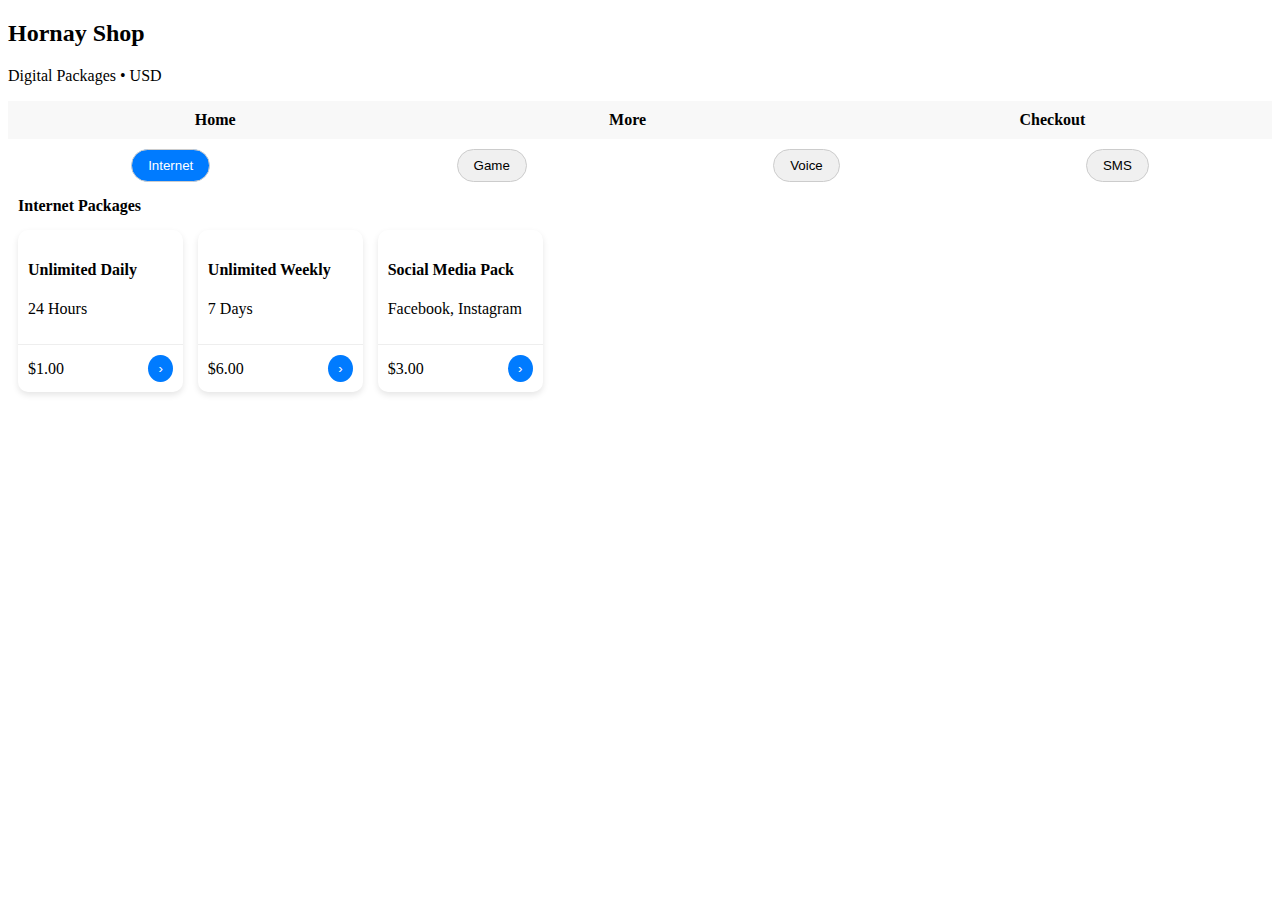
<file: index.html>
<!DOCTYPE html>
<html lang="en">
<head>
<meta charset="UTF-8">
<meta name="viewport" content="width=device-width, initial-scale=1.0">
<title>Hornay Shop - Packages</title>
<style>
/* =======================
   NAVIGATION
======================= */
.nav {
    display: flex;
    justify-content: space-around;
    padding: 10px 0;
    background: #f8f8f8;
    margin-bottom: 10px;
}
.nav a {
    text-decoration: none;
    color: #000;
    font-weight: bold;
}
.nav a.active {
    color: #007bff;
}

/* =======================
   CATEGORY TABS
======================= */
.tabs {
    display: flex;
    justify-content: space-around;
    margin: 10px 0;
}
.tab {
    padding: 8px 16px;
    border-radius: 20px;
    border: 1px solid #ccc;
    cursor: pointer;
    background: #f0f0f0;
}
.tab.active {
    background: #007bff;
    color: white;
}

/* =======================
   PRODUCT GRID
======================= */
.products {
    display: grid;
    grid-template-columns: repeat(auto-fill, minmax(150px, 1fr));
    gap: 15px;
    padding: 10px;
}

.card {
    background: #fff;
    border-radius: 10px;
    box-shadow: 0 3px 6px rgba(0,0,0,0.1);
    overflow: hidden;
    color: #000;
    display: flex;
    flex-direction: column;
    justify-content: space-between;
    text-decoration: none;
    transition: transform 0.2s;
}
.card:hover {
    transform: scale(1.03);
}

.card-top {
    padding: 10px;
}
.card-bottom {
    padding: 10px;
    display: flex;
    justify-content: space-between;
    align-items: center;
    border-top: 1px solid #eee;
}
.card-bottom button {
    padding: 6px 10px;
    border: none;
    background: #007bff;
    color: #fff;
    border-radius: 50%;
    cursor: pointer;
}

/* =======================
   CATEGORY HEADER
======================= */
.category-title {
    margin: 15px 0 5px 10px;
    font-weight: bold;
    font-size: 16px;
}

/* HIDE ALL CATEGORIES BY DEFAULT */
.category {
    display: none;
}
</style>
</head>
<body>

<header class="header">
    <h2>Hornay Shop</h2>
    <p>Digital Packages • USD</p>
</header>

<!-- NAV -->
<nav class="nav">
    <a href="index.html">Home</a>
    <a href="more.html">More</a>
    <a href="checkout.html">Checkout</a>
</nav>

<!-- CATEGORY TABS -->
<div class="tabs">
    <button class="tab active" onclick="showCategory('internet', event)">Internet</button>
    <button class="tab" onclick="showCategory('game', event)">Game</button>
    <button class="tab" onclick="showCategory('voice', event)">Voice</button>
    <button class="tab" onclick="showCategory('sms', event)">SMS</button>
</div>

<!-- INTERNET -->
<div id="internet" class="category" style="display:block;">
    <h3 class="category-title">Internet Packages</h3>
    <div class="products">
        <div class="card">
            <div class="card-top">
                <h4>Unlimited Daily</h4>
                <p>24 Hours</p>
            </div>
            <div class="card-bottom">
                <span>$1.00</span>
                <button onclick="addToCart('internet1','Unlimited Daily',1.00)">&#8250;</button>
            </div>
        </div>
        <div class="card">
            <div class="card-top">
                <h4>Unlimited Weekly</h4>
                <p>7 Days</p>
            </div>
            <div class="card-bottom">
                <span>$6.00</span>
                <button onclick="addToCart('internet2','Unlimited Weekly',6.00)">&#8250;</button>
            </div>
        </div>
        <div class="card">
            <div class="card-top">
                <h4>Social Media Pack</h4>
                <p>Facebook, Instagram</p>
            </div>
            <div class="card-bottom">
                <span>$3.00</span>
                <button onclick="addToCart('internet3','Social Media Pack',3.00)">&#8250;</button>
            </div>
        </div>
    </div>
</div>

<!-- GAME -->
<div id="game" class="category">
    <h3 class="category-title">Game Packages</h3>
    <div class="products">
        <div class="card">
            <div class="card-top">
                <h4>Free Fire Diamonds</h4>
                <p>100 Diamonds</p>
            </div>
            <div class="card-bottom">
                <span>$2.00</span>
                <button onclick="addToCart('game1','Free Fire Diamonds',2.00)">&#8250;</button>
            </div>
        </div>
        <div class="card">
            <div class="card-top">
                <h4>ML Battle Points</h4>
                <p>200 BP</p>
            </div>
            <div class="card-bottom">
                <span>$3.50</span>
                <button onclick="addToCart('game2','ML Battle Points',3.50)">&#8250;</button>
            </div>
        </div>
    </div>
</div>

<!-- VOICE -->
<div id="voice" class="category">
    <h3 class="category-title">Voice Packages</h3>
    <div class="products">
        <div class="card">
            <div class="card-top">
                <h4>Call 50 Min</h4>
                <p>Local</p>
            </div>
            <div class="card-bottom">
                <span>$1.50</span>
                <button onclick="addToCart('voice1','Call 50 Min',1.50)">&#8250;</button>
            </div>
        </div>
    </div>
</div>

<!-- SMS -->
<div id="sms" class="category">
    <h3 class="category-title">SMS Packages</h3>
    <div class="products">
        <div class="card">
            <div class="card-top">
                <h4>100 SMS</h4>
                <p>Local</p>
            </div>
            <div class="card-bottom">
                <span>$0.80</span>
                <button onclick="addToCart('sms1','100 SMS',0.80)">&#8250;</button>
            </div>
        </div>
    </div>
</div>

<script>
// Show category
function showCategory(cat,event){
    const categories=['internet','game','voice','sms'];
    categories.forEach(c => document.getElementById(c).style.display=(c===cat)?'block':'none');

    // Tab active styling
    const tabs=document.querySelectorAll('.tab');
    tabs.forEach(tab=>tab.classList.remove('active'));
    event.target.classList.add('active');
}

// Add to cart
function addToCart(id,title,price){
    let cart=JSON.parse(localStorage.getItem('cart'))||[];
    const existing=cart.find(item=>item.id===id);
    if(existing) existing.qty+=1;
    else cart.push({id,title,price,qty:1});
    localStorage.setItem('cart',JSON.stringify(cart));
    alert(title+' added to cart!');
}
</script>

</body>
</html>
</file>
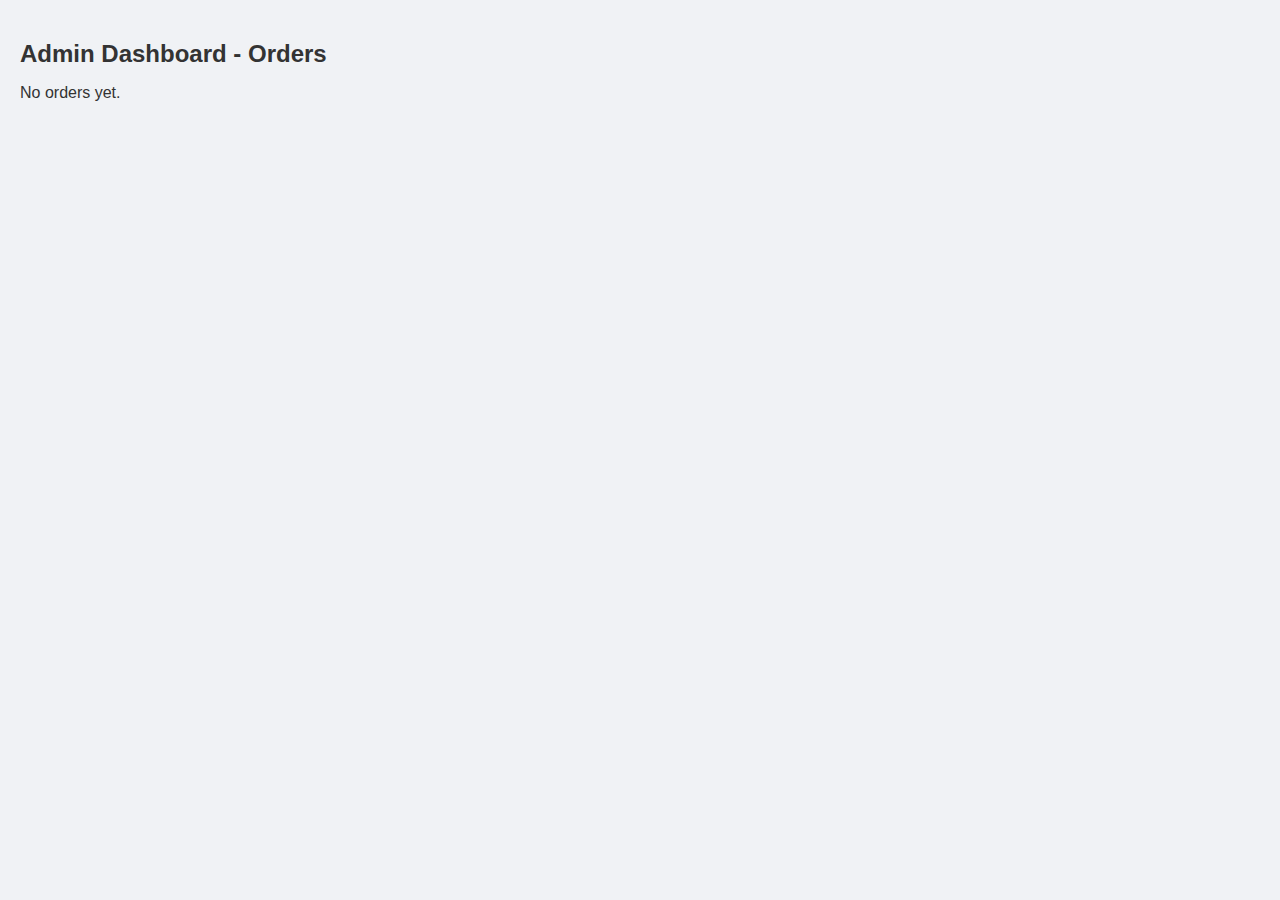
<file: admin.html>
<!DOCTYPE html>
<html lang="en">
<head>
<meta charset="UTF-8">
<meta name="viewport" content="width=device-width, initial-scale=1.0">
<title>Hornay Shop - Admin Dashboard</title>
<style>
body { font-family: Arial,sans-serif; background:#f0f2f5; margin:0; padding:20px; color:#333; }
h2 { margin-bottom:15px; }
.card { background:#fff; padding:15px; border-radius:10px; margin-bottom:15px; box-shadow:0 2px 6px rgba(0,0,0,0.1); }
.card div { display:flex; justify-content:space-between; margin:5px 0; }
button { padding:6px 12px; border:none; background:#007bff; color:#fff; border-radius:5px; cursor:pointer; margin-top:8px; }
button:hover { background:#0056b3; }
img { max-width:150px; border-radius:5px; }
</style>
</head>
<body>
<h2>Admin Dashboard - Orders</h2>
<div id="orders"></div>

<script>
function renderOrders(){
    const orders = JSON.parse(localStorage.getItem('orders'))||[];
    const ordersDiv = document.getElementById('orders');
    if(!orders.length){ ordersDiv.innerHTML='<p>No orders yet.</p>'; return; }

    let html='';
    orders.forEach(o=>{
        html+=`<div class="card">
            <div><strong>Order ID:</strong> ${o.id}</div>
            <div><strong>Total:</strong> $${o.total.toFixed(2)}</div>
            <div><strong>Payment:</strong> ${o.paymentMethod}</div>
            <div><strong>Status:</strong> ${o.status}</div>
            <div><strong>Items:</strong></div>`;
        o.items.forEach(i=>{
            html+=`<div style="margin-left:15px;">${i.title} × ${i.qty} ($${i.price})</div>`;
        });
        if(o.proofUrl) html+=`<div><strong>Proof:</strong><br><img src="${o.proofUrl}" alt="Proof"></div>`;
        html+=`</div>`;
    });
    ordersDiv.innerHTML=html;
}
renderOrders();
</script>
</body>
</html>
</file>
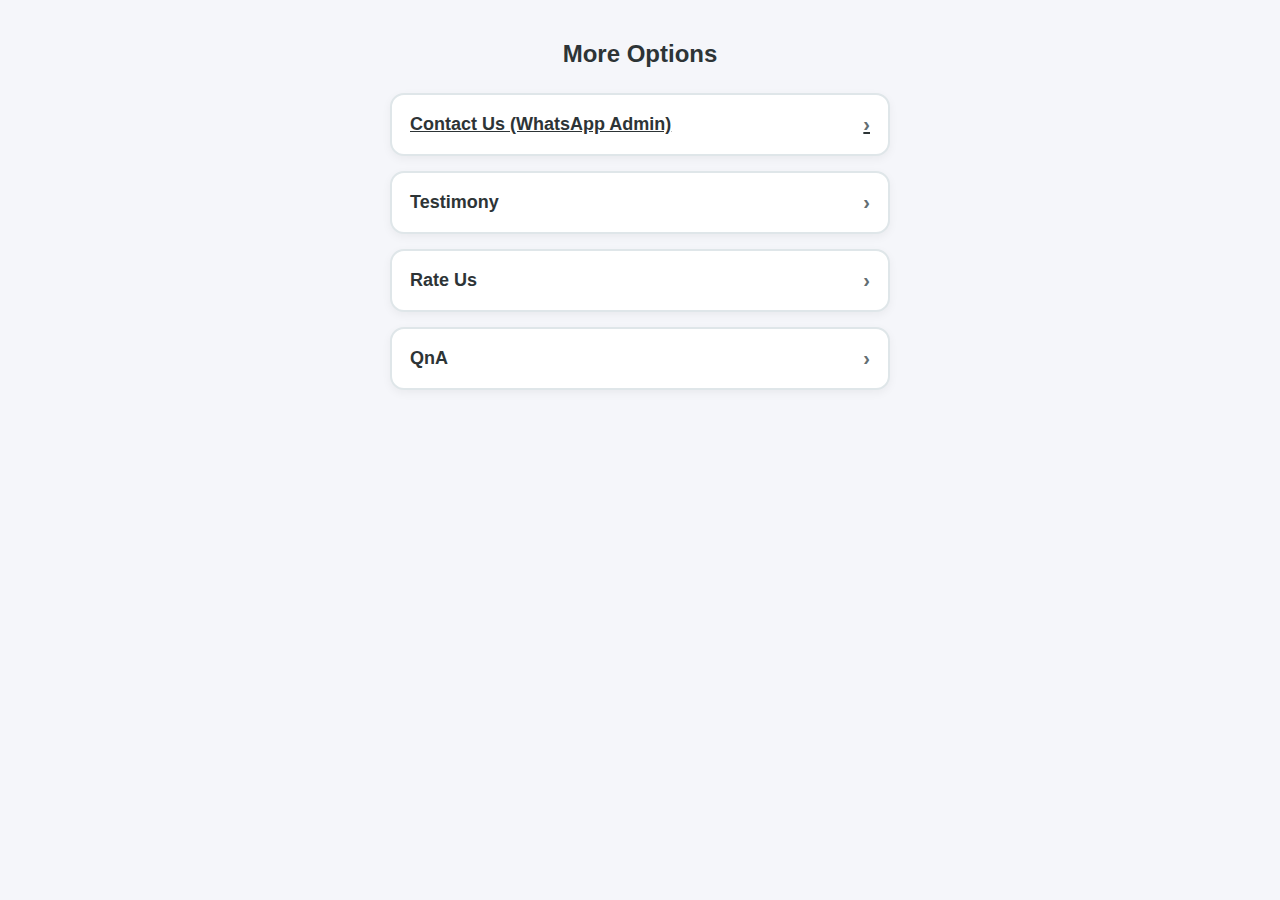
<file: more.html>
<!DOCTYPE html>
<html lang="en">
<head>
<meta charset="UTF-8" />
<meta name="viewport" content="width=device-width, initial-scale=1.0" />
<title>More</title>
<style>
    body {
        margin: 0;
        font-family: Arial, sans-serif;
        background: #f5f6fa;
        padding: 20px;
    }

    h2 {
        text-align: center;
        margin-bottom: 25px;
        color: #2d3436;
    }

    .menu-container {
        display: flex;
        flex-direction: column;
        gap: 15px;
        max-width: 500px;
        margin: auto;
    }

    .menu-btn {
        background: white;
        padding: 18px;
        border-radius: 14px;
        border: 2px solid #dfe6e9;
        font-size: 18px;
        font-weight: bold;
        color: #2d3436;
        display: flex;
        justify-content: space-between;
        align-items: center;
        cursor: pointer;
        transition: 0.2s;
        box-shadow: 0 3px 10px rgba(0,0,0,0.05);
    }

    .menu-btn:hover {
        transform: scale(1.03);
        border-color: #0984e3;
    }

    .arrow {
        font-size: 20px;
        color: #636e72;
    }
</style>
</head>
<body>

<h2>More Options</h2>

<div class="menu-container">

    <a class="menu-btn" href="https://wa.me/67074999806" target="_blank">
        Contact Us (WhatsApp Admin)
        <span class="arrow">›</span>
    </a>

    <div class="menu-btn" onclick="alert('Testimony page not yet created')">
        Testimony
        <span class="arrow">›</span>
    </div>

    <div class="menu-btn" onclick="window.location.href='rate.html'">
        Rate Us
        <span class="arrow">›</span>
    </div>

    <div class="menu-btn" onclick="alert('QnA page not yet created')">
        QnA
        <span class="arrow">›</span>
    </div>

</div>

</body>
</html>
</file>
